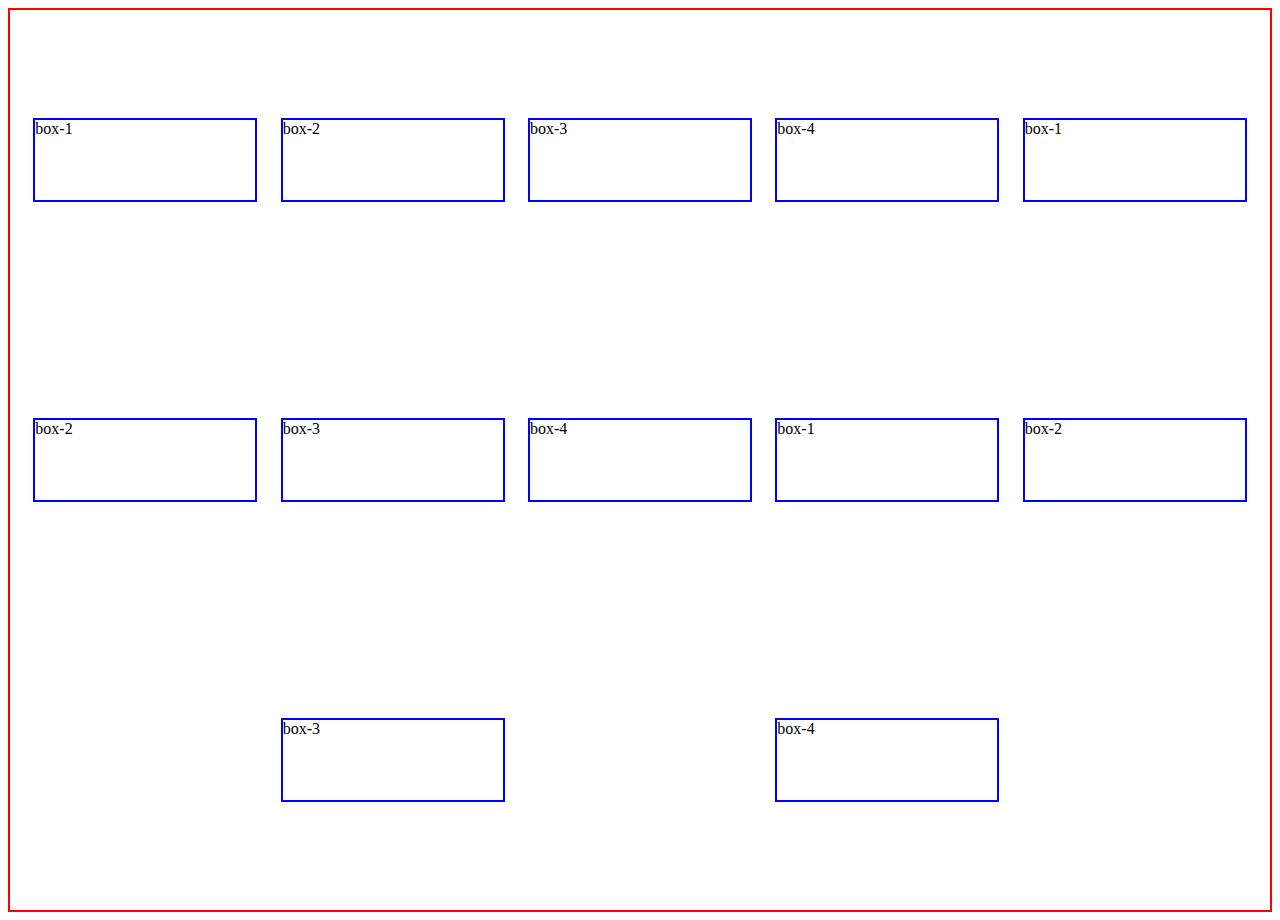
<file: index.html>
<!DOCTYPE html>
<html lang="en">
<head>
    <meta charset="UTF-8">
    <meta name="viewport" content="width=device-width, initial-scale=1.0">
    <title>flex-box-practise</title>
    <style>
        .container{
            border: 2px solid red;
            display: flex;
            justify-content: space-evenly;
            align-items: center;
            flex-wrap: wrap;
            flex-direction: row;
            height: 900px;
        }
        .box{
            border: 2px solid blue;
            height: 80px ;
            width: 220px;
        }
    </style>
</head>
<body>
    <div class="container">
        <div class="box">box-1</div>
        <div class="box">box-2</div>
        <div class="box">box-3</div>
        <div class="box">box-4</div>

        <div class="box">box-1</div>
        <div class="box">box-2</div>
        <div class="box">box-3</div>
        <div class="box">box-4</div>  

        <div class="box">box-1</div>
        <div class="box">box-2</div>
        <div class="box">box-3</div>
        <div class="box">box-4</div>
    </div>
    </div>
</body>
</html>
</file>
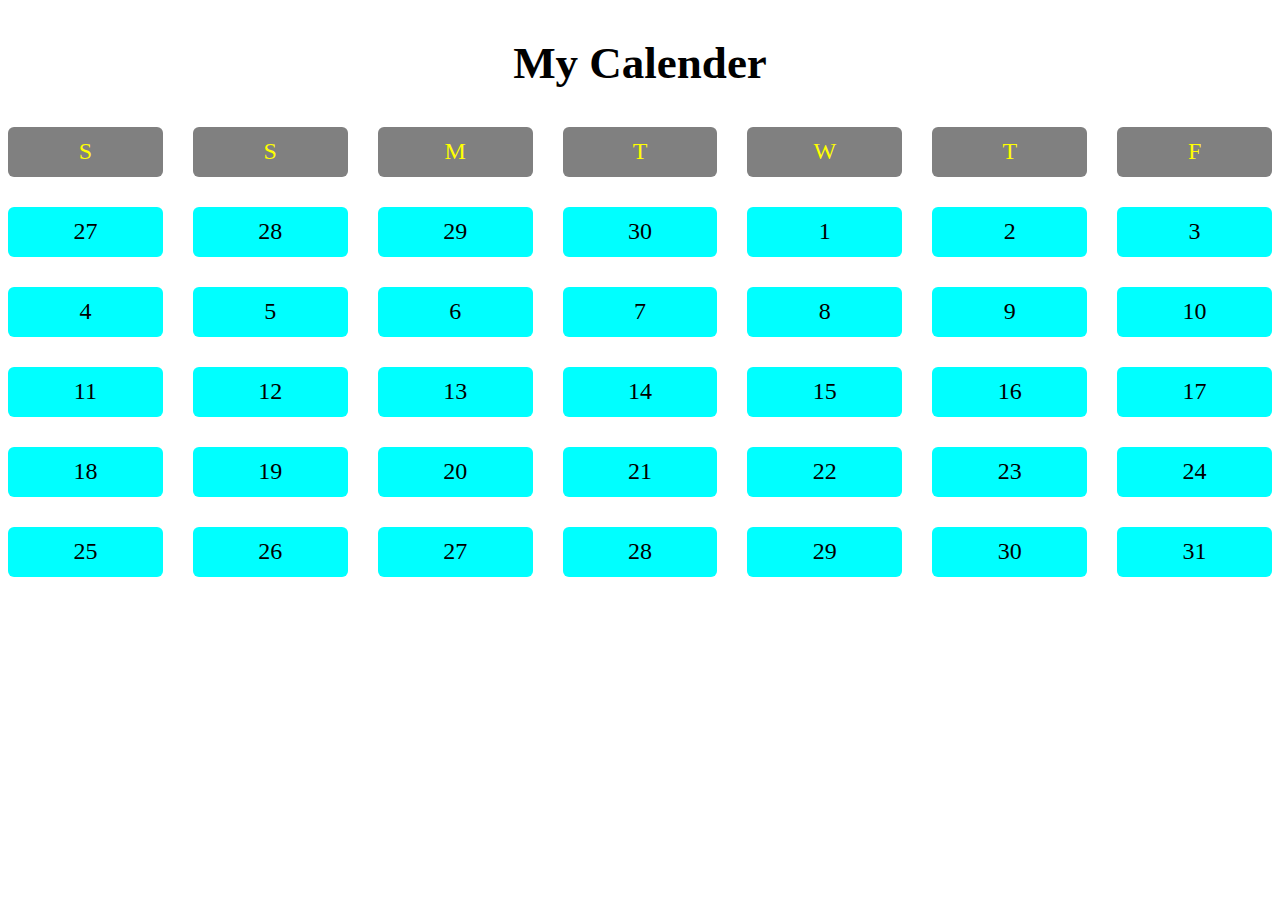
<file: calender.html>
<!DOCTYPE html>
<html lang="en">
<head>
    <meta charset="UTF-8">
    <meta name="viewport" content="width=device-width, initial-scale=1.0">
    <link rel="stylesheet" href="styles/style.css">
    <title>flex-box-practise</title>
</head>
<body>
    <h2 style="text-align: center; font-size: 45px;">My Calender</h2>

    <div class="calender">
        <div class="day">S </div>
        <div class="day">S </div>
        <div class="day">M</div>
        <div class="day">T</div>
        <div class="day">W</div>
        <div class="day">T</div>
        <div class="day">F</div>
        <div class="item">27</div>
        <div class="item">28</div>
        <div class="item">29</div>
        <div class="item">30</div>
        <div class="item">1</div>
        <div class="item">2</div>
        <div class="item friday">3</div>
        <div class="item">4</div>
        <div class="item">5</div>
        <div class="item">6</div>
        <div class="item">7</div>
        <div class="item">8</div>
        <div class="item">9</div>
        <div class="item friday">10</div>
        <div class="item">11</div>
        <div class="item">12</div>
        <div class="item">13</div>
        <div class="item">14</div>
        <div class="item">15</div>
        <div class="item">16</div>
        <div class="item friday">17</div>
        <div class="item">18</div>
        <div class="item">19</div>
        <div class="item">20</div>
        <div class="item">21</div>
        <div class="item">22</div>
        <div class="item">23</div>
        <div class="item friday">24</div>
        <div class="item">25</div>
        <div class="item">26</div>
        <div class="item">27</div>
        <div class="item">28</div>
        <div class="item">29</div>
        <div class="item">30</div>
        <div class="item friday">31</div>
       
    </div>
</body>
</html>
</file>
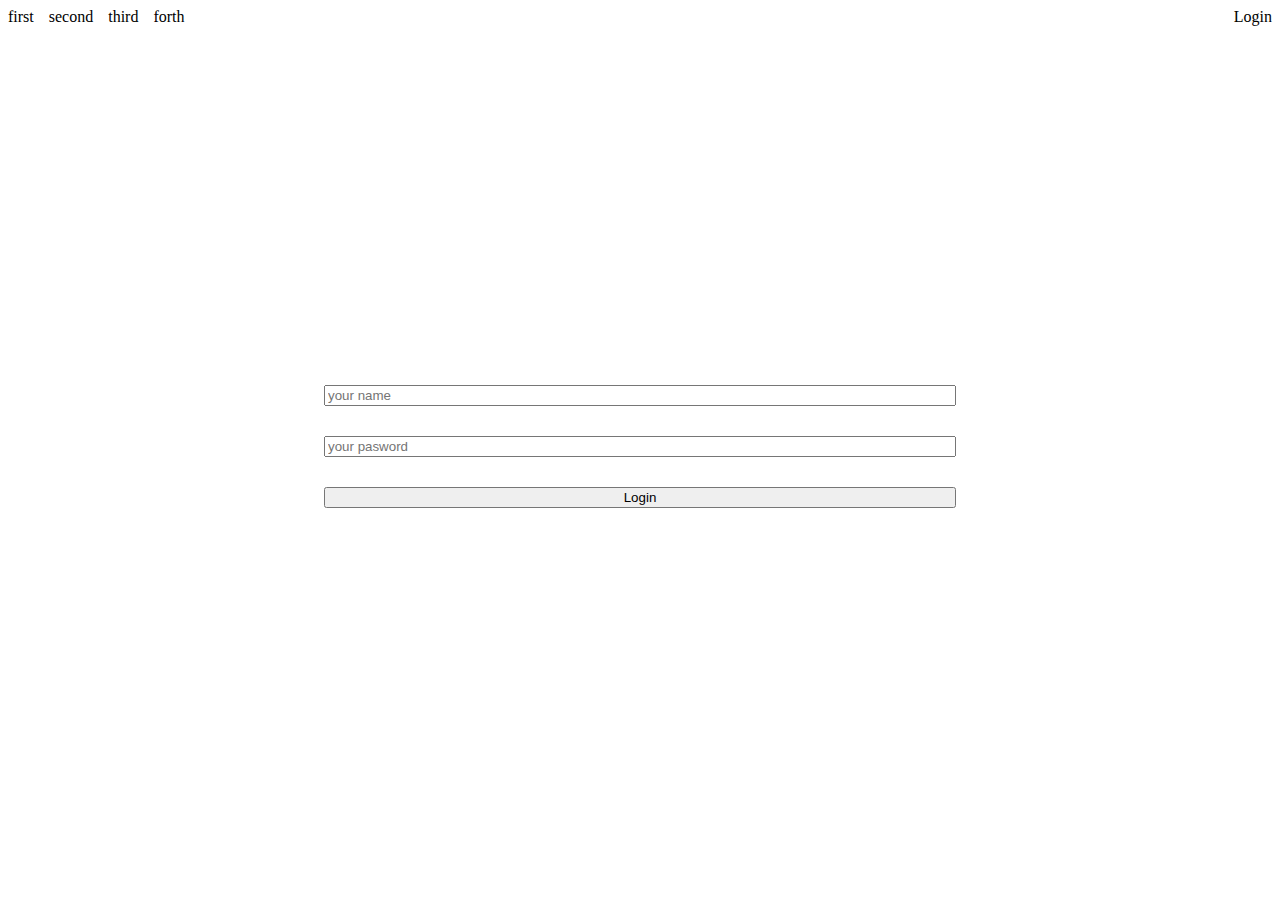
<file: form.html>
<!DOCTYPE html>
<html lang="en">
<head>
    <meta charset="UTF-8">
    <meta name="viewport" content="width=device-width, initial-scale=1.0">
    <link rel="stylesheet" href="styles/style.css">
   <title>flex-box-practise</title>
</head>
<body>
    <nav>
        <span>
            <li>first</li>
        <li>second</li>
        <li>third</li>
        <li>forth</li>
        </span>
        <li>Login</li>
    </nav>

    <section class="login-form-container">
        <form class="login-form">
            <input type="text" name="" id="" placeholder="your name" required>
            <input type="password" name="" id="" placeholder="your pasword" required>
            <input type="submit" value="Login">
        </form>
    </section>
</body>
</html>
</file>
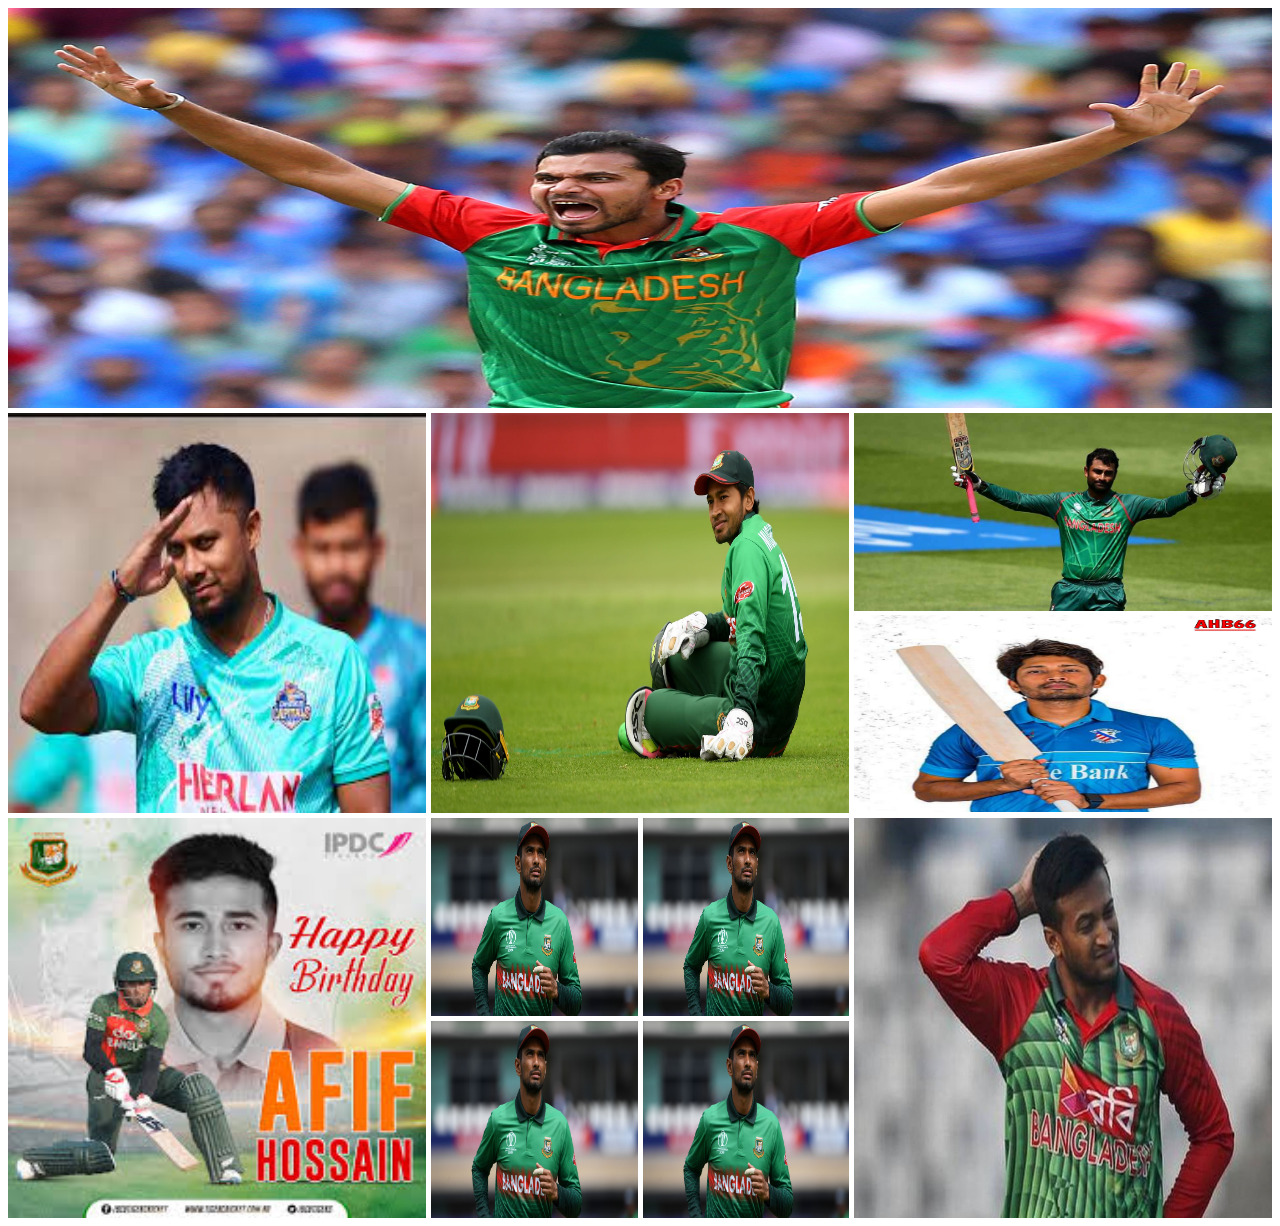
<file: higibigi.html>
<!DOCTYPE html>
<html lang="en">
<head>
    <meta charset="UTF-8">
    <meta name="viewport" content="width=device-width, initial-scale=1.0">
    <link rel="stylesheet" href="styles/player.css">
    <title>Document</title>
</head>
<body>
    <main>
        <section>
            <div class="row">
                <img src="image/A.jpg" alt="">
            </div>
            <div class="row">
                <div><img src="image/b.jpeg" alt=""></div>
                <div><img src="image/c.jpeg" alt=""></div>
                <div class="vertical-collage">
                    <img src="image/d.jpeg" alt="">
                    <img src="image/e.jpg" alt="">
                </div>
            </div>
            <div class="row">
                <div><img src="image/f.jpeg" alt=""></div>
                <div class="sqaure-mahmu">
                    <img src="image/g.jpg" alt="">
                    <img src="image/g.jpg" alt="">
                    <img src="image/g.jpg" alt="">
                    <img src="image/g.jpg" alt="">
                </div>
                <div><img src="image/h.jpg" alt=""></div>
            </div>
        </section>
    </main>
</body>
</html>
</file>
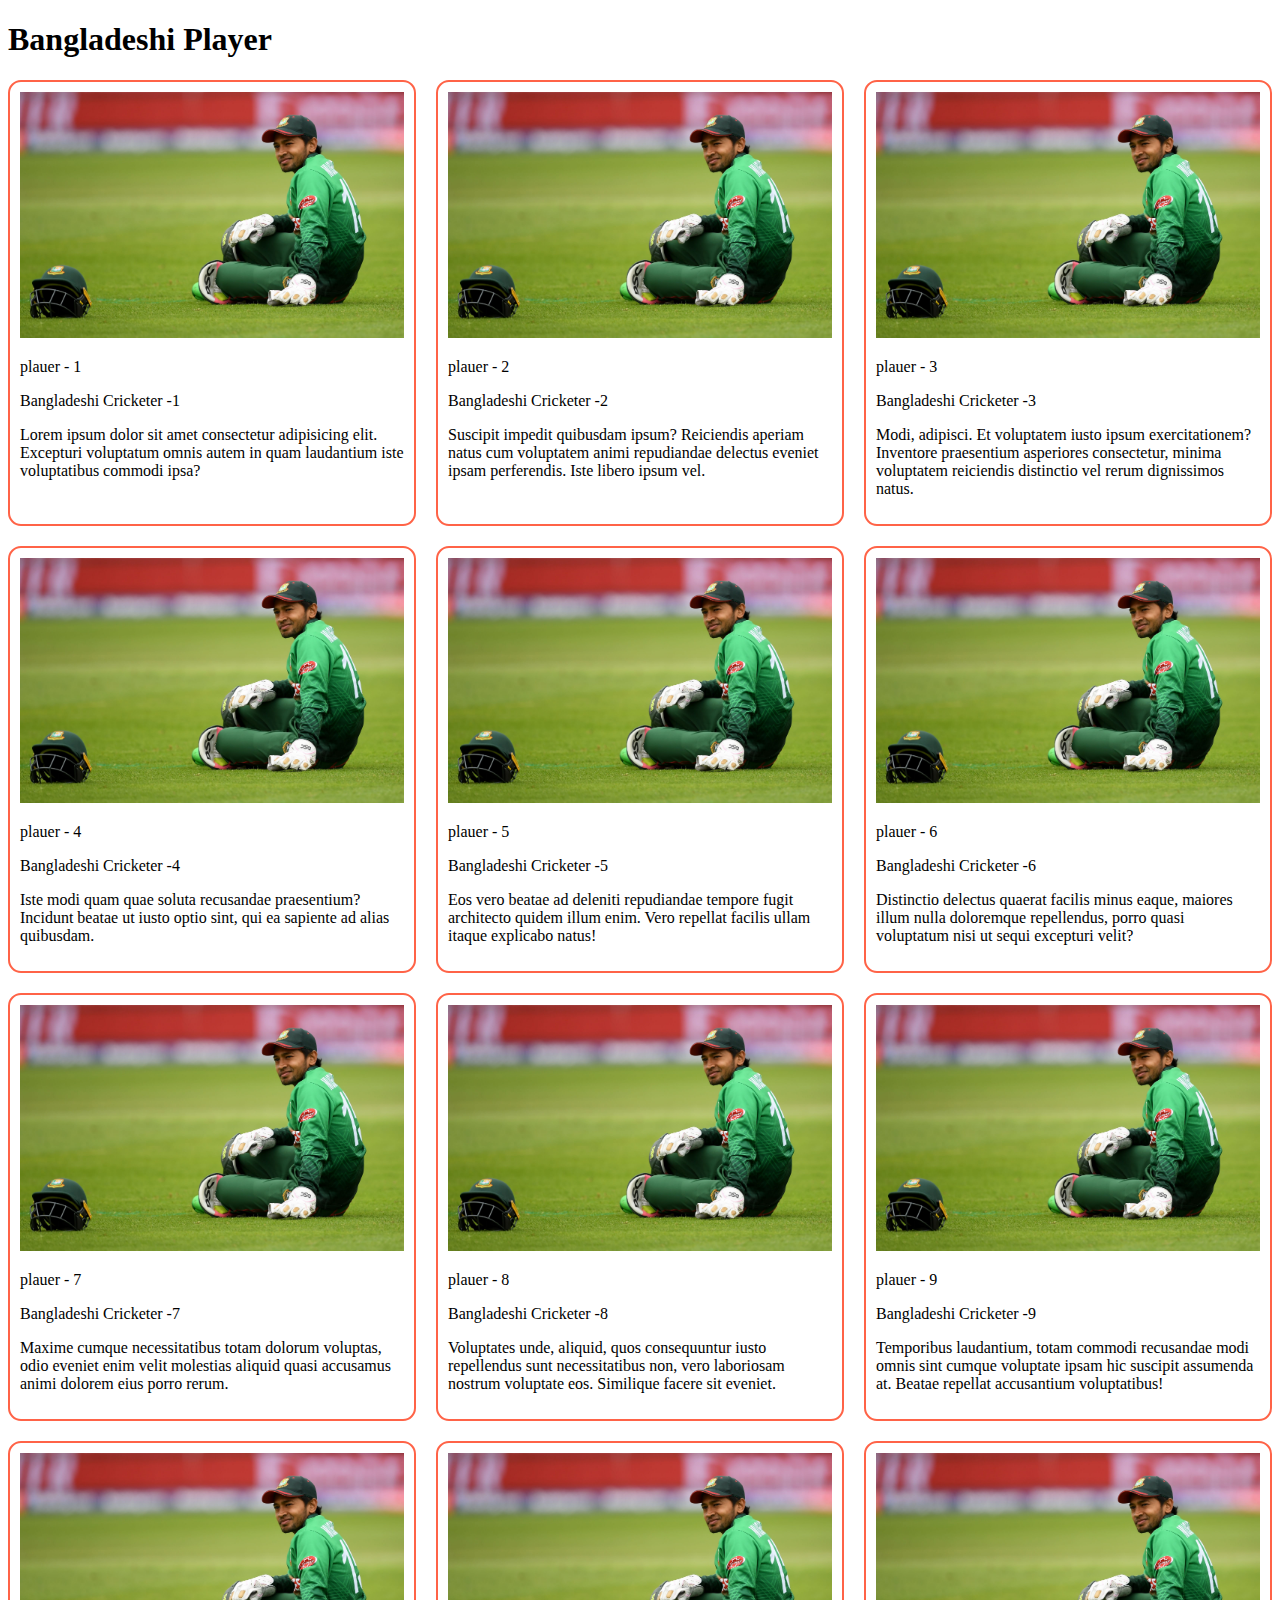
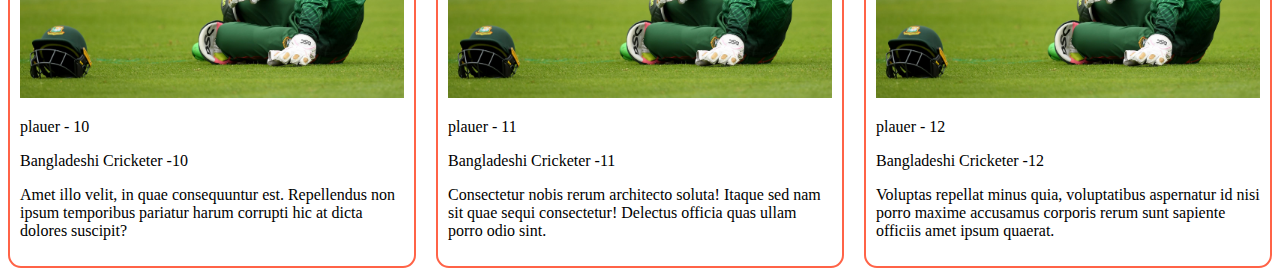
<file: media.html>
<!DOCTYPE html>
<html lang="en">
<head>
    <meta charset="UTF-8">
    <meta name="viewport" content="width=device-width, initial-scale=1.0">
    <link rel="stylesheet" href="styles/media.css">
    <title>flex-box-paractise</title>
</head>
<body>
    <h1>Bangladeshi Player</h1>
    <div class="image-container">
        <div class="player">
            <img src="image/musi.jpeg" alt="">
            <p>plauer - 1</p>
            Bangladeshi Cricketer -1
            <P>Lorem ipsum dolor sit amet consectetur adipisicing elit. Excepturi voluptatum omnis autem in quam laudantium iste voluptatibus commodi ipsa?</P>
        </div>
        <div class="player">
            <img src="image/musi.jpeg" alt="">
            <p>plauer - 2</p>
            Bangladeshi Cricketer -2
            <P>Suscipit impedit quibusdam ipsum? Reiciendis aperiam natus cum voluptatem animi repudiandae delectus eveniet ipsam perferendis. Iste libero ipsum vel.</P>
        </div>
        <div class="player">
            <img src="image/musi.jpeg" alt="">
            <p>plauer - 3</p>
            Bangladeshi Cricketer -3
            <P>Modi, adipisci. Et voluptatem iusto ipsum exercitationem? Inventore praesentium asperiores consectetur, minima voluptatem reiciendis distinctio vel rerum dignissimos natus.</P>
        </div>
        <div class="player">
            <img src="image/musi.jpeg" alt="">
            <p>plauer - 4</p>
            Bangladeshi Cricketer -4
            <P>Iste modi quam quae soluta recusandae praesentium? Incidunt beatae ut iusto optio sint, qui ea sapiente ad alias quibusdam.</P>
        </div>
        <div class="player">
            <img src="image/musi.jpeg" alt="">
            <p>plauer - 5</p>
            Bangladeshi Cricketer -5
            <P>Eos vero beatae ad deleniti repudiandae tempore fugit architecto quidem illum enim. Vero repellat facilis ullam itaque explicabo natus!</P>
        </div>
        <div class="player">
            <img src="image/musi.jpeg" alt="">
            <p>plauer - 6</p>
            Bangladeshi Cricketer -6
            <P>Distinctio delectus quaerat facilis minus eaque, maiores illum nulla doloremque repellendus, porro quasi voluptatum nisi ut sequi excepturi velit?</P>
        </div>
        <div class="player">
            <img src="image/musi.jpeg" alt="">
            <p>plauer - 7</p>
            Bangladeshi Cricketer -7
            <P>Maxime cumque necessitatibus totam dolorum voluptas, odio eveniet enim velit molestias aliquid quasi accusamus animi dolorem eius porro rerum.</P>
        </div>
        <div class="player">
            <img src="image/musi.jpeg" alt="">
            <p>plauer - 8</p>
            Bangladeshi Cricketer -8
            <P>Voluptates unde, aliquid, quos consequuntur iusto repellendus sunt necessitatibus non, vero laboriosam nostrum voluptate eos. Similique facere sit eveniet.</P>
        </div>
        <div class="player">
            <img src="image/musi.jpeg" alt="">
            <p>plauer - 9</p>
            Bangladeshi Cricketer -9
            <P>Temporibus laudantium, totam commodi recusandae modi omnis sint cumque voluptate ipsam hic suscipit assumenda at. Beatae repellat accusantium voluptatibus!</P>
        </div>
        <div class="player">
            <img src="image/musi.jpeg" alt="">
            <p>plauer - 10</p>
            Bangladeshi Cricketer -10
            <P>Amet illo velit, in quae consequuntur est. Repellendus non ipsum temporibus pariatur harum corrupti hic at dicta dolores suscipit?</P>
        </div>
        <div class="player">
            <img src="image/musi.jpeg" alt="">
            <p>plauer - 11</p>
            Bangladeshi Cricketer -11
            <P>Consectetur nobis rerum architecto soluta! Itaque sed nam sit quae sequi consectetur! Delectus officia quas ullam porro odio sint.</P>
        </div>
        <div class="player">
            <img src="image/musi.jpeg" alt="">
            <p>plauer - 12</p>
            Bangladeshi Cricketer -12
            <P>Voluptas repellat minus quia, voluptatibus aspernatur id nisi porro maxime accusamus corporis rerum sunt sapiente officiis amet ipsum quaerat.</P>
        </div>
    </div>
</body>
</html>
</file>
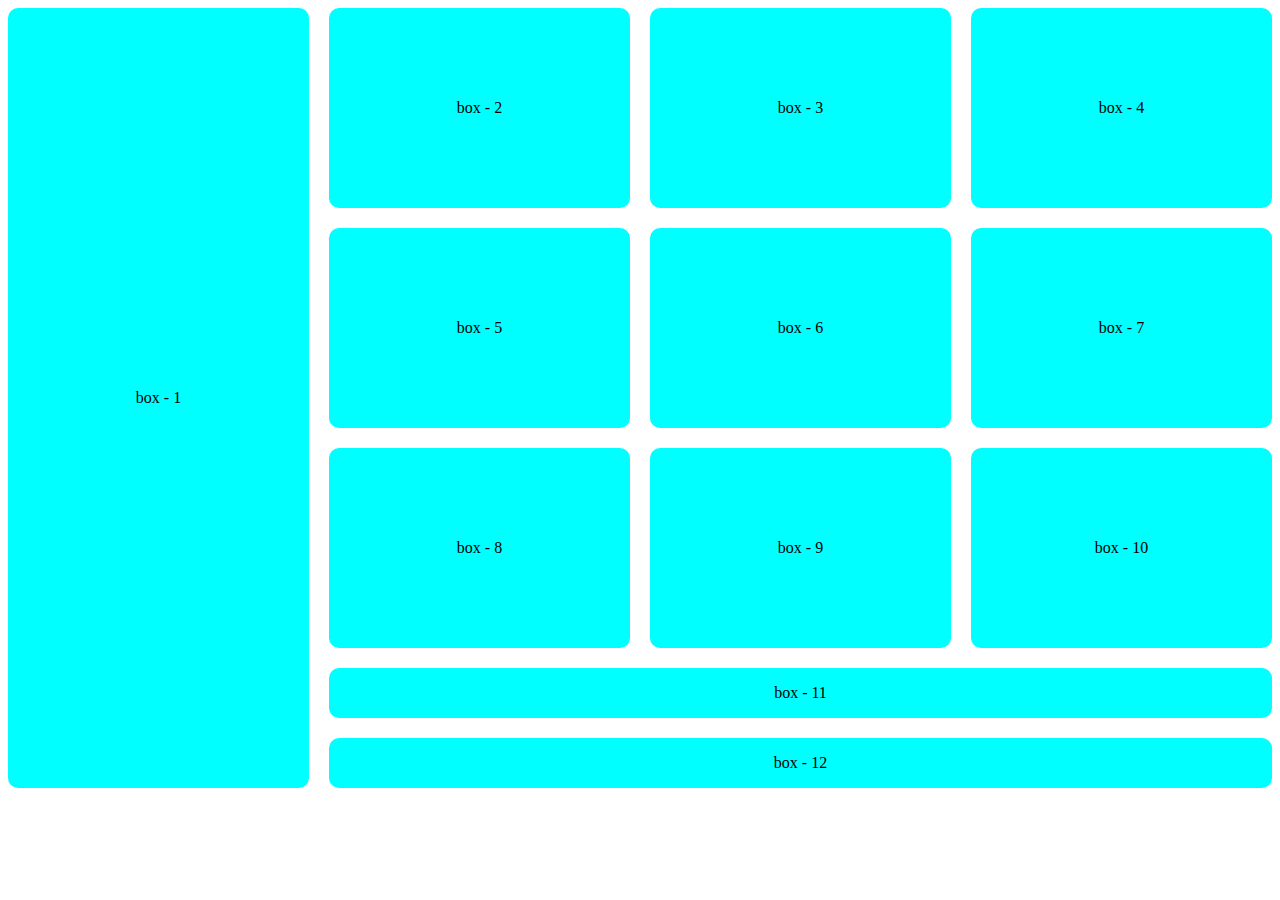
<file: span.html>
<!DOCTYPE html>
<html lang="en">
<head>
    <meta charset="UTF-8">
    <meta name="viewport" content="width=device-width, initial-scale=1.0">
    <link rel="stylesheet" href="styles/player.css">
    <title>Document</title>
</head>
<body>
    <div class="container">
        <div class="box" id="box-1">box - 1</div>
        <div class="box" id="box-2">box - 2</div>
        <div class="box" id="box-3">box - 3</div>
        <div class="box" id="box-4">box - 4</div>
        <div class="box" id="box-5">box - 5</div>
        <div class="box" id="box-6">box - 6</div>
        <div class="box" id="box-7">box - 7</div>
        <div class="box" id="box-8">box - 8</div>
        <div class="box" id="box-9">box - 9</div>
        <div class="box" id="box-10">box - 10</div>
        <div class="box" id="box-11">box - 11</div>
        <div class="box" id="box-12">box - 12</div>
    </div>
</body>
</html>
</file>
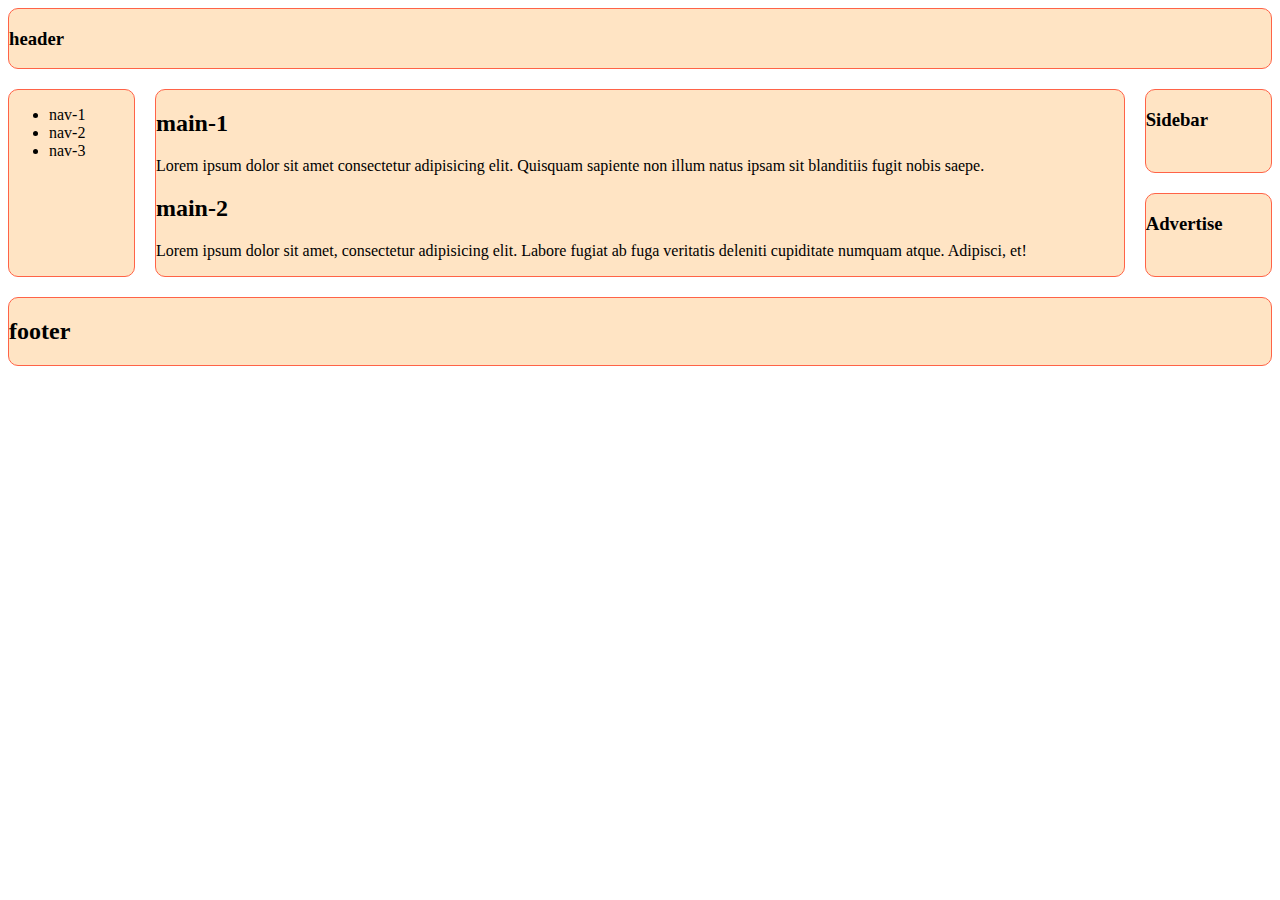
<file: website-layout.html>
<!DOCTYPE html>
<html lang="en">
<head>
    <meta charset="UTF-8">
    <meta name="viewport" content="width=device-width, initial-scale=1.0">
    <link rel="stylesheet" href="styles/player.css">
    <title>Document</title>
</head>
<body class="containerr">
    <header class="header">
        <h3>header</h3>
    </header>
    <nav class="nav">
        <ul>
            <li><a href=""></a>nav-1</li>
            <li><a href=""></a>nav-2</li>
            <li><a href=""></a>nav-3</li>
        </ul>
    </nav>
    <main class="main">
        <article>
            <h2>main-1</h2>
            <p>Lorem ipsum dolor sit amet consectetur adipisicing elit. Quisquam sapiente non illum natus ipsam sit blanditiis fugit nobis saepe.</p>
        </article>
        <article>
            <h2>main-2</h2>
            <p>Lorem ipsum dolor sit amet, consectetur adipisicing elit. Labore fugiat ab fuga veritatis deleniti cupiditate numquam atque. Adipisci, et!</p>
        </article>
    </main>

       
        <div class="advertise">
            <h3>Advertise</h3>
        </div>
        <div class="sidebar">
            <h3>Sidebar</h3>
        </div>
       
   
    <footer class="footer">
        <h2>footer</h2>
    </footer>
</body>
</html>
</file>
<file: styles/style.css>
nav{
    display: flex;
    justify-content: space-between;
}
nav >span{
    display: flex;
    list-style: none;
    
}
nav > span > li{
    margin-right: 15px;
}
nav >li{
    list-style: none;
}
.login-form-container{
    display: flex;
    justify-content: center;
    align-items: center;
    height: 90vh;
}
.login-form{
    display: flex;
    flex-direction: column;
    width: 50%;
}
.login-form input{
    margin-top: 30px;
}

/* calender part added */

.calender{
    display: grid;
    grid-template-columns: repeat(7,1fr);
    gap: 30px;
}

.item, .day{
    height: 30px;
    background-color: aqua;
    height: 50px;
    font-size: 1.5em;
    display: flex;
    justify-content: center;
    align-items: center;
    border-radius: 6px;
}

.day{
    background-color: gray;
    color:yellow;
}

.friday:hover{
     color: blue;
     background-color: black;
    
}
</file>
<file: styles/player.css>
img{
    width: 100%;
    height: 100%;
}
.row {
    height: 400px;
}
.row{
    display: flex;
    gap: 5px;
    margin-bottom: 5px;
}
.row > div {
    flex: 1;
}
.vertical-collage img {
    height:calc((100% - 5px)/2);
}
.sqaure-mahmu{
    display: grid;
    grid-template-columns: repeat(2,1fr);
    gap: 5px;
}


/* smaller device */

@media screen and (max-width:576px) {
    .row{
        flex-direction: column;
        height: auto;
    }
    .sqaure-mahmu{
        grid-template-columns: 1fr;
    }
}

/* desktop size */

/* @media screen and (min-width:576px) and (max-width:992px){
    .row{
        flex-direction: column;
        height: auto;
    }
    .sqaure-mahmu{
        grid-template-columns: 1fr;
    } */
/* kdjfijfkjf */

.container{
    
    display: grid;
    gap: 20px;
    grid-template-columns: repeat(4,1fr);
    grid-template-rows: repeat(3,200px) 50px 50px;
    
}
.box{
    
    background-color: aqua;
    display: flex;
    justify-content: center;
    align-items: center;
    border-radius: 10px;
}
#box-1{
grid-row: span 5;
}
#box-11 ,#box-12{
    grid-column: span 3;
}

/* jfdkdjfgij */

.header, .nav, .sidebar, .advertise, .main, .footer{
    background-color: bisque;
    border: 1px solid tomato;
    border-radius: 10px;
}
.header{
    grid-area: header;
}
.nav{
    grid-area: nav;
}
.sidebar{
    grid-area: sidebar;
}
.advertise{
    grid-area: advertise;
}
.main{
    grid-area: main;
}
.footer{
    grid-area: footer;
}
.containerr{
    display: grid;
    gap: 20px;
    grid-template-areas: 
    "header header header header"
    "nav main main sidebar"
    "nav main main advertise"
    "footer footer footer footer"
    ;
}

@media screen and (max-width:576px) {
    .containerr{
        grid-template-areas: 
        "header"
        "nav"
        "main"
        "sidebar"
        "advertise"
        "footer"
        ;
    }
}
</file>
<file: styles/media.css>
.image-container{
    display: grid;
    grid-template-columns: repeat(3,1fr);
    gap: 20px;
    
}
.player img{
    width: 100%;
}
.player{
    border: 2px solid tomato;
    border-radius:13px ;
    padding: 10px;
}

@media screen and (max-width:576px) {
    .image-container{
      grid-template-columns: repeat(1,1fr);
    }
}

@media screen and (min-width:576px) and (max-width:992px) {
    .image-container{
        grid-template-columns: repeat(2,1fr);
    }
}
</file>
